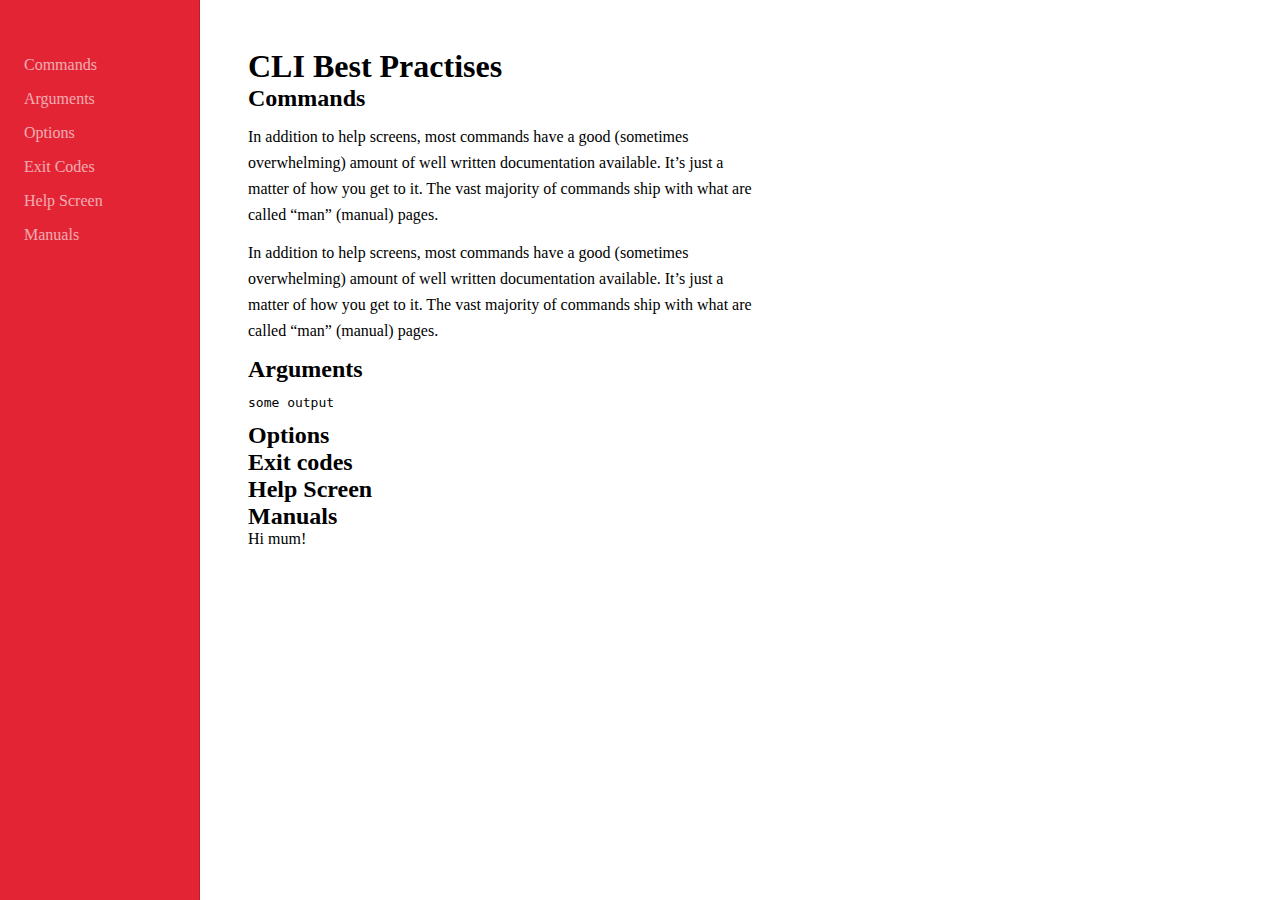
<file: index.html>
<!doctype html>
<html>
  <head>
  <meta charset="utf-8">
  <title>CLI Best Practises</title>
  <link rel="stylesheet" type="text/css" href="styles/default.css" />
  </head>
  <body>
    <div id="wrapper">
      <nav>
        <a href="">Commands</a>
        <a href="">Arguments</a>
        <a href="">Options</a>
        <a href="">Exit Codes</a>
        <a href="">Help Screen</a>
        <a href="">Manuals</a>
      </nav>
      <article>
        <h1>CLI Best Practises</h1>
        <h2>Commands</h2>
        <p>In addition to help screens, most commands have a good (sometimes overwhelming) amount of well written documentation available. It’s just a matter of how you get to it. The vast majority of commands ship with what are called “man” (manual) pages. </p>
        <p>In addition to help screens, most commands have a good (sometimes overwhelming) amount of well written documentation available. It’s just a matter of how you get to it. The vast majority of commands ship with what are called “man” (manual) pages. </p>
        <h2>Arguments</h2>
        <blockquote>
        some output
        </blockquote>
        <h2>Options</h2>
        <h2>Exit codes</h2>
        <h2>Help Screen</h2>
        <h2>Manuals</h2>
        Hi mum!</article>
    </div>
  </body>
</html>
</file>
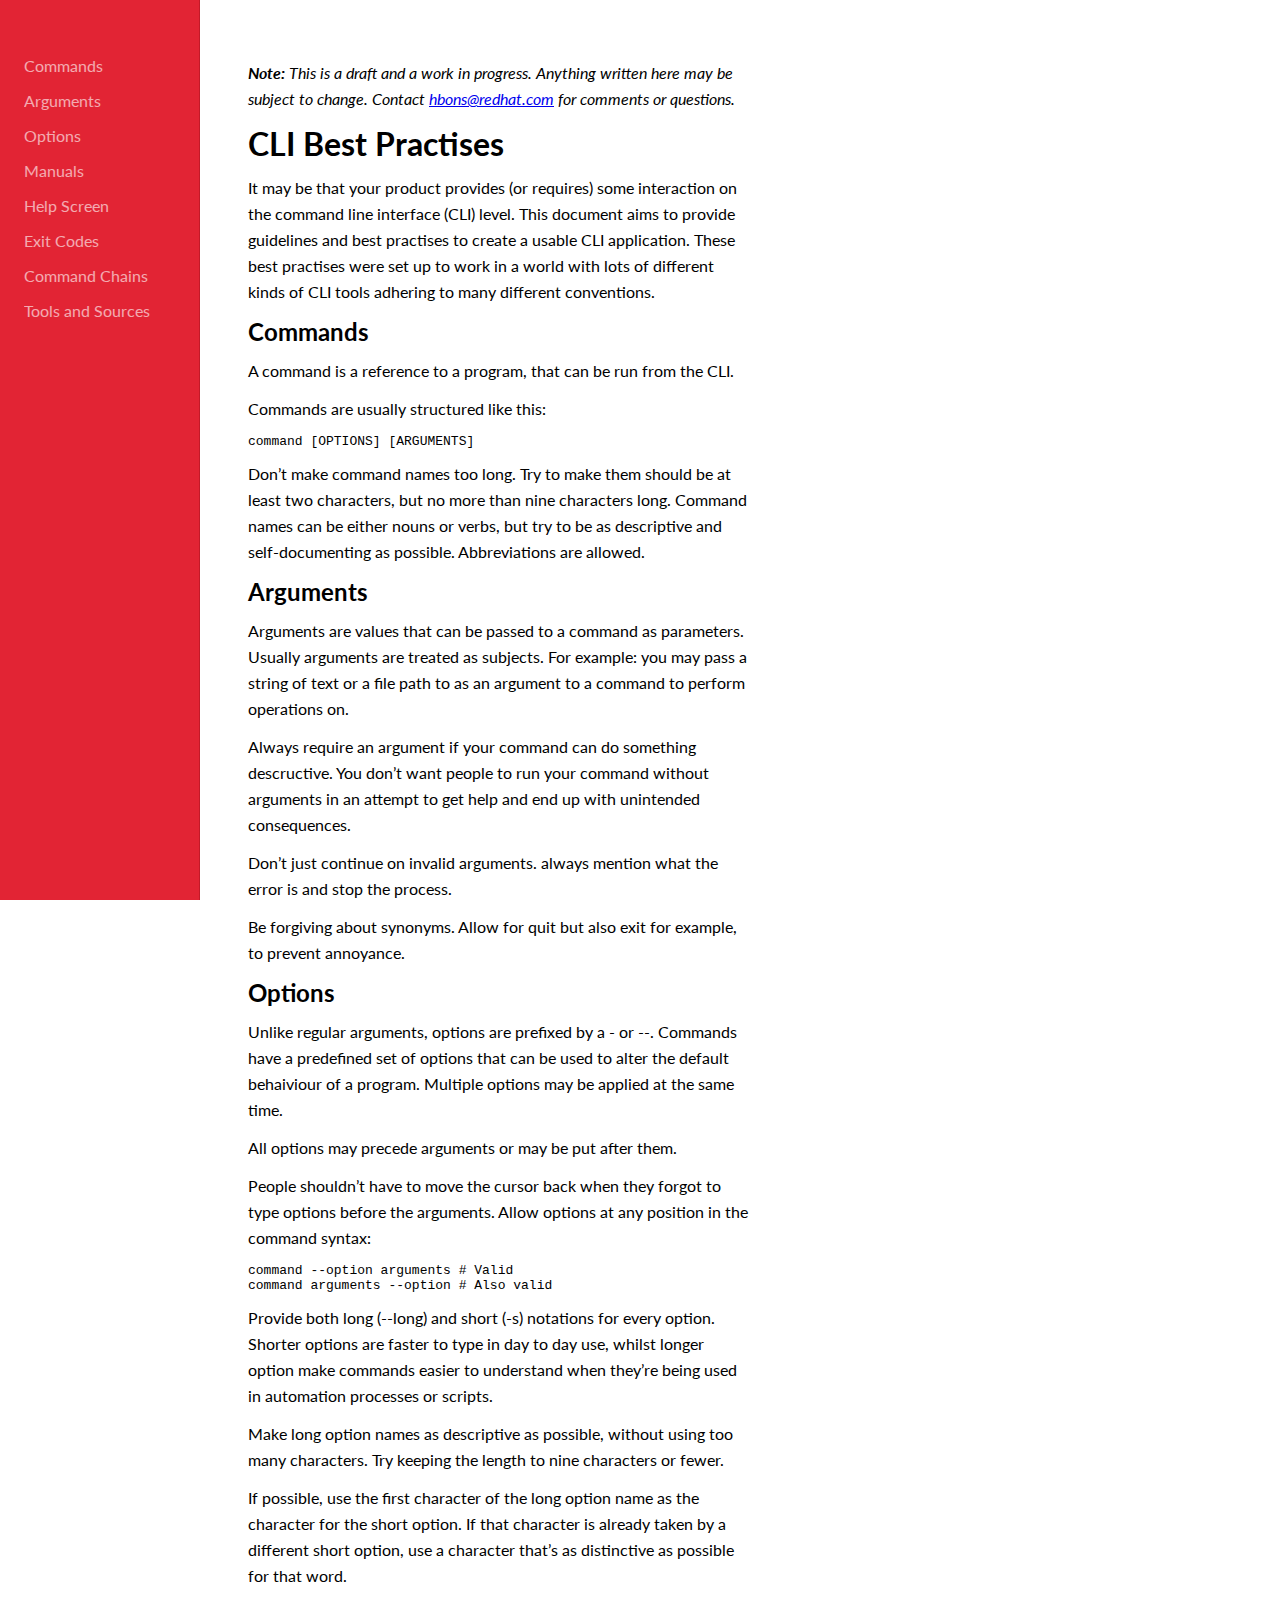
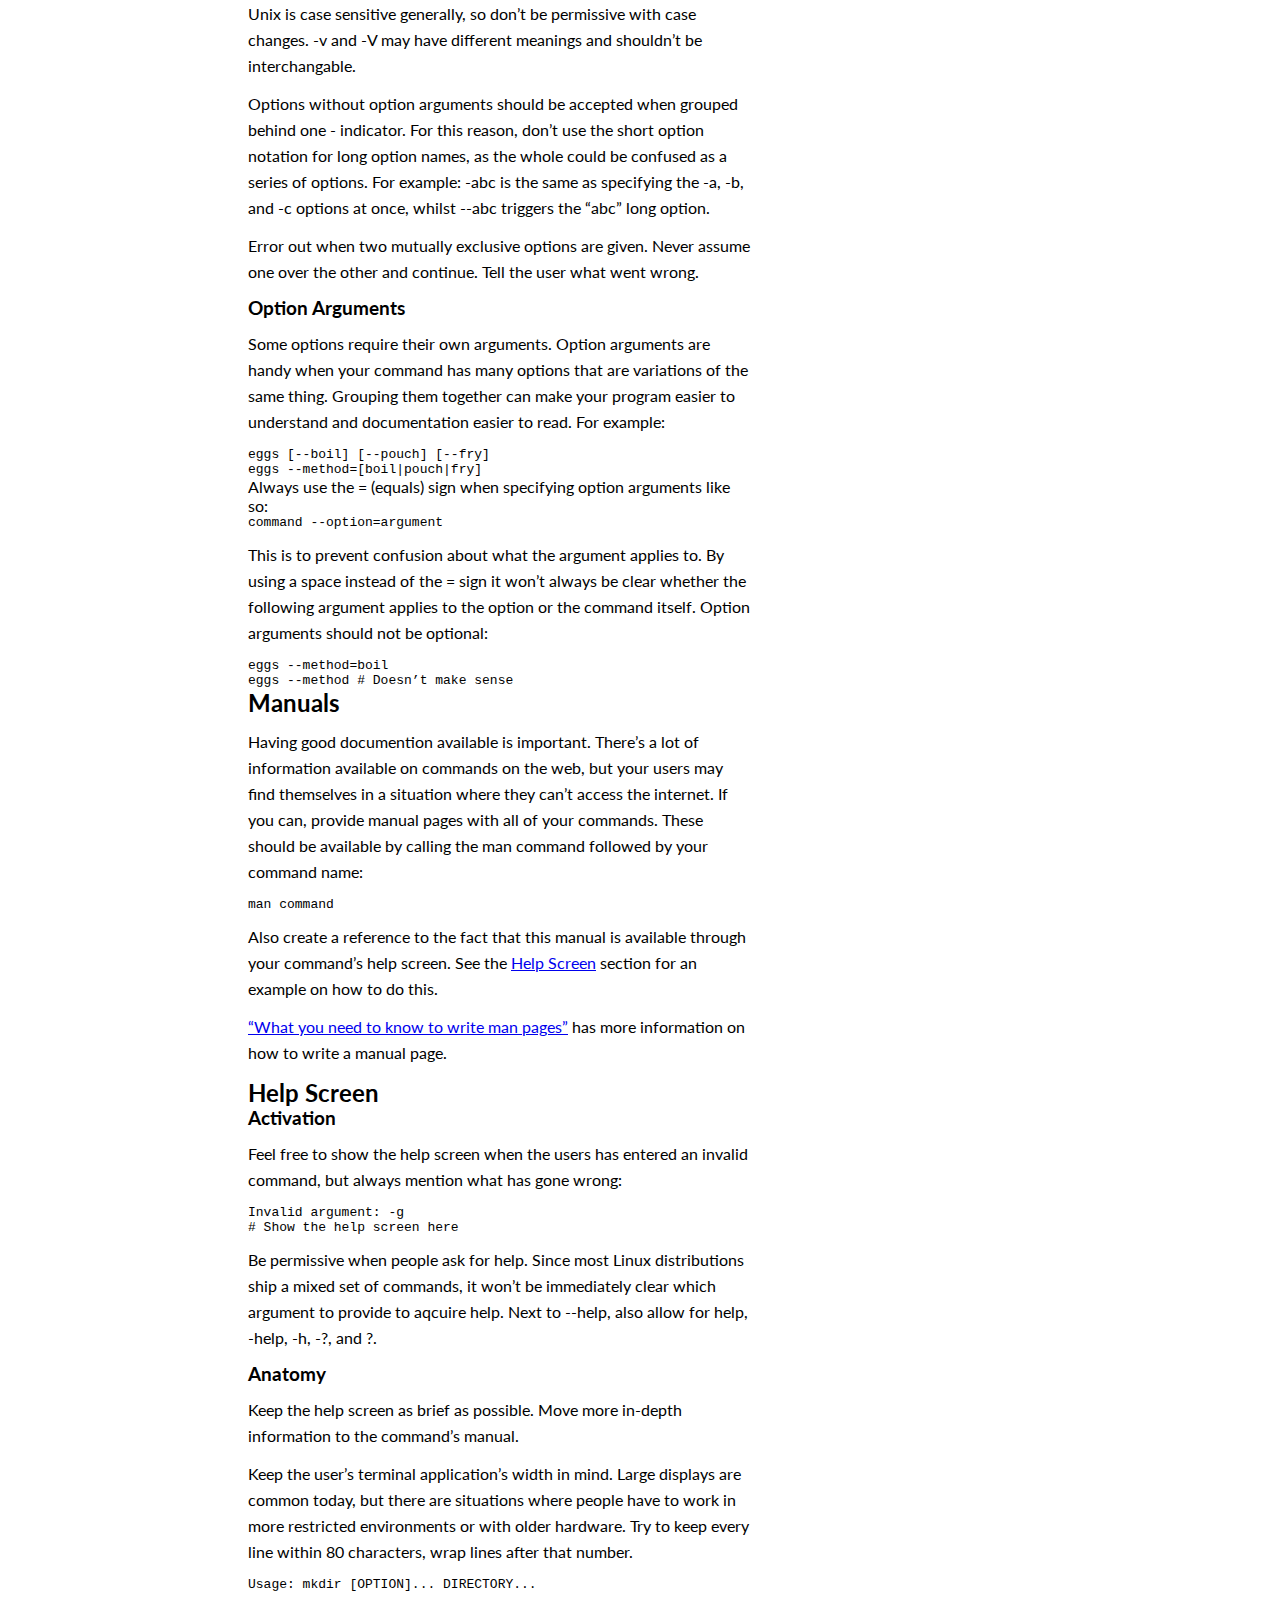
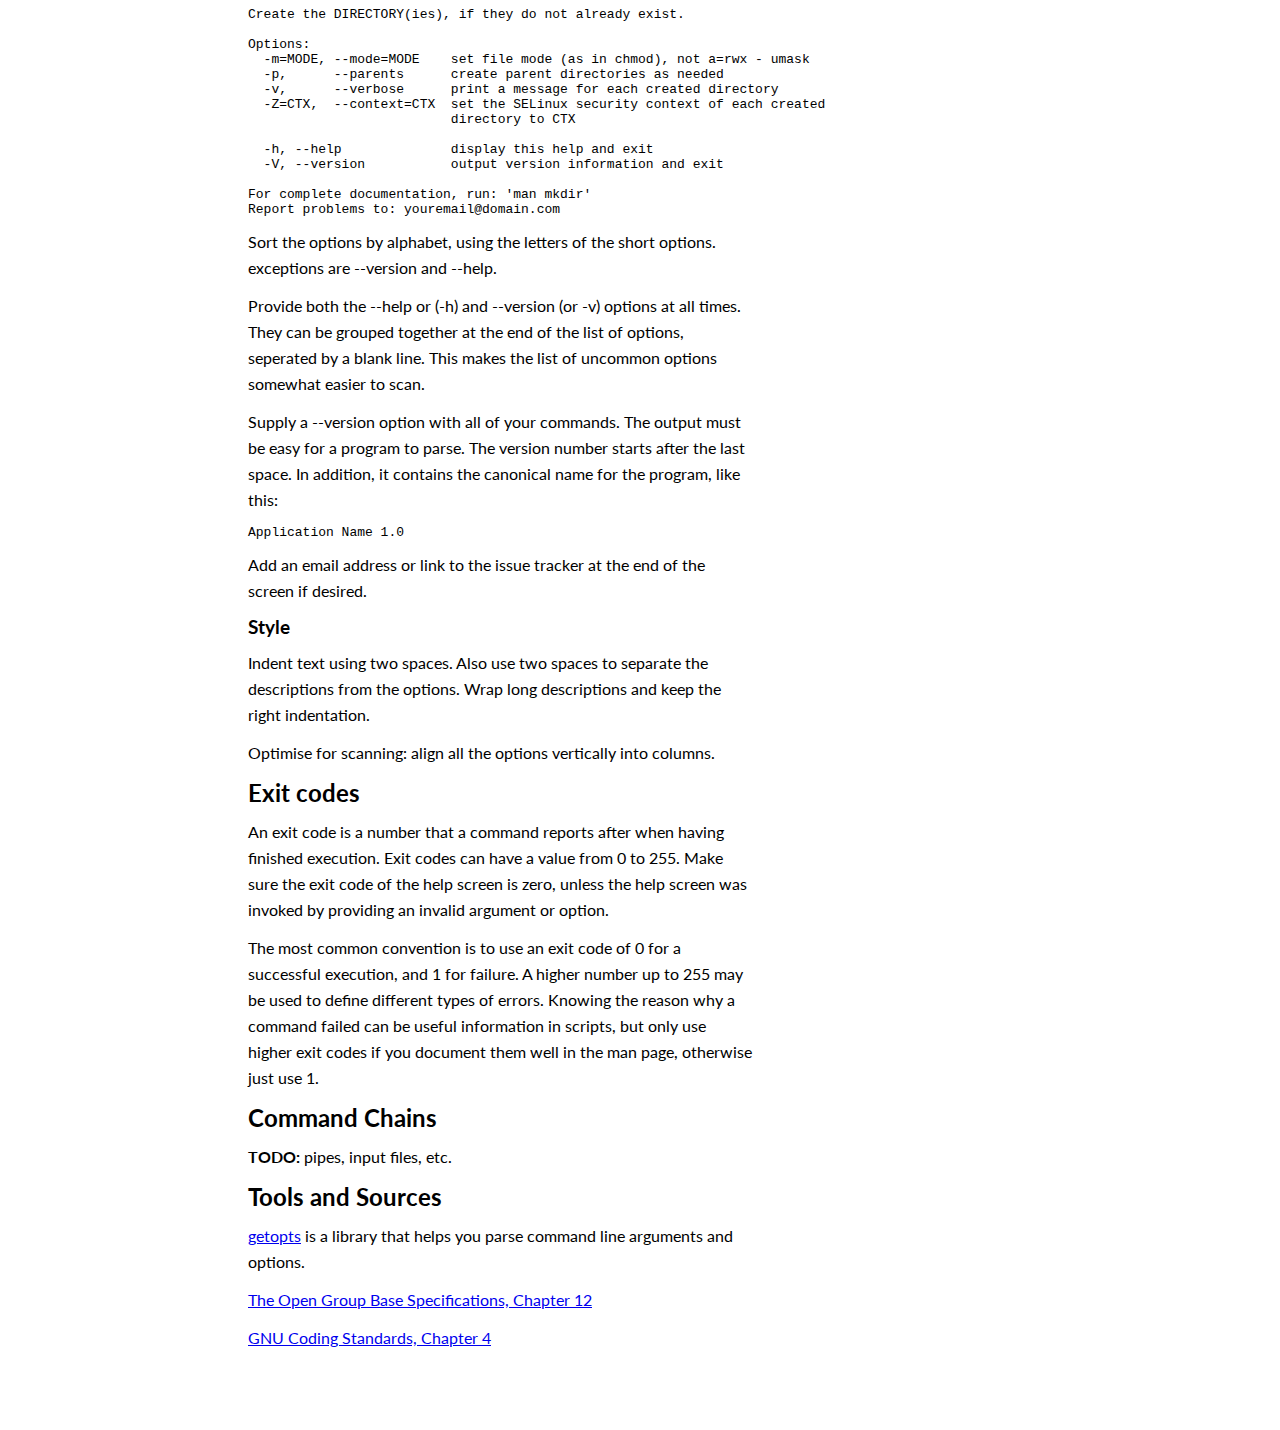
<file: CLI-Styleguide.html>
<!doctype html>
<html>
  <head>
  <meta charset="utf-8">
  <title>CLI Best Practises</title>
  <link rel="stylesheet" type="text/css" href="styles/default.css" />
  <link href='http://fonts.googleapis.com/css?family=Lato:400,700,300italic' rel='stylesheet' type='text/css'>
  </head>
  <body>
    <div id="wrapper">
      <nav>
        <a href="#Commands">Commands</a>
        <a href="#Arguments">Arguments</a>
        <a href="#Options">Options</a>
        <a href="#Manuals">Manuals</a>
        <a href="#HelpScreen">Help Screen</a>
        <a href="#ExitCodes">Exit Codes</a>
        <a href="#CommandChains">Command Chains</a>
        <a href="#ToolsAndSources">Tools and Sources</a>
      </nav>
      <article>
        <p class="note"><i><b>Note:</b> This is a draft and a work in progress. Anything written here may be subject to change. Contact <a href="mailto:hbons@redhat.com">hbons@redhat.com</a> for comments or questions.</i></p>
        <h1>CLI Best Practises</h1>
        <p>It may be that your product provides (or requires) some interaction on the command line interface (CLI) level. This document aims to provide guidelines and best practises to create a usable CLI application. These best practises were set up to work in a world with lots of different kinds of CLI tools adhering to many different conventions.
</p>
        <h2 id="Commands">Commands</h2>
        <p>A command is a reference to a program, that can be run from the CLI.</p>
        <p>Commands are usually structured like this:</p>
<pre>
command [OPTIONS] [ARGUMENTS]
</pre>
        <p>Don’t make command names too long. Try to make them should be at least two characters, but no more than nine characters long. Command names can be either nouns or verbs, but try to be as descriptive and self-documenting as possible. Abbreviations are allowed.</p>

        
        <h2 id="Arguments">Arguments</h2>
        <p>Arguments are values that can be passed to a command as parameters. Usually arguments are treated as subjects. For example: you may pass a string of text or a file path to as an argument to a command to perform operations on.</p>
        <p>Always require an argument if your command can do something descructive. You don’t want people to run your command without arguments in an attempt to get help and end up with unintended consequences.</p>
        <p>Don’t just continue on invalid arguments. always mention what the error is and stop the process.</p>
        <p>Be forgiving about synonyms. Allow for <span>quit</span> but also <span>exit</span> for example, to prevent annoyance.</p>
        
        
        <h2 id="Options">Options</h2>
        
        <p>Unlike regular arguments, options are prefixed by a <span>-</span> or <span>--</span>. Commands have a predefined set of options that can be used to alter the default behaiviour of a program. Multiple options may be applied at the same time.</p>
        
        <p>All options may precede arguments or may be put after them.</p>
        <p>People shouldn’t have to move the cursor back when they forgot to type options before the arguments. Allow options at any position in the command syntax:</p>
        
<pre>command --option arguments # Valid
command arguments --option # Also valid
</pre>
        
        <p>Provide both long (<span>--long</span>) and short (<span>-s</span>) notations for every option. Shorter options are faster to type in day to day use, whilst longer option make commands easier to understand when they’re being used in automation processes or scripts.</p>
        
        <p>Make long option names as descriptive as possible, without using too many characters. Try keeping the length to nine characters or fewer.</p>
        
        <p>If possible, use the first character of the long option name as the character for the short option. If that character is already taken by a different short option, use a character that’s as distinctive as possible for that word.</p>
        
        <p>Unix is case sensitive generally, so don’t be permissive with case changes. <span>-v</span> and <span>-V</span> may have different meanings and shouldn’t be interchangable.</p>
        
        <p>Options without option arguments should be accepted when grouped behind one <span>-</span> indicator. For this reason, don’t use the short option notation for long option names, as the whole could be confused as a series of options. For example: <span>-abc</span> is the same as specifying the <span>-a</span>, <span>-b</span>, and <span>-c</span> options at once, whilst <span>--abc</span> triggers the “abc”  long option. 
        
        <p>Error out when two mutually exclusive options are given. Never assume one over the other and continue. Tell the user what went wrong.</p>
           
        
        <h3 id="OptionArguments">Option Arguments</h3>
        <p>Some options require their own arguments. Option arguments are handy when your command has many options that are variations of the same thing. Grouping them together can make your program easier to understand and documentation easier to read. For example:
<pre>
eggs [--boil] [--pouch] [--fry]
eggs --method=[boil|pouch|fry]
</pre>

Always use the <span>=</span> (equals) sign when specifying option arguments like so:
<pre>
command --option=argument
</pre>
            <p>This is to prevent confusion about what the argument applies to. By using a space instead of the <span>=</span> sign it won’t always be clear whether the following argument applies to the option or the command itself. Option arguments should not be optional:</p>

<pre>
eggs --method=boil
eggs --method # Doesn’t make sense
</pre>
        
        <h2 id="Manuals">Manuals</h2>

        <p>Having good documention available is important. There’s a lot of information available on commands on the web, but your users may find themselves in a situation where they can’t access the internet. If you can, provide manual pages with all of your commands. These should be available by calling the <span>man</span> command followed by your command name:</p>
<pre>man command</pre>

        <p>Also create a reference to the fact that this manual is available through your command’s help screen. See the <a href="#HelpScreen">Help Screen</a> section for an example on how to do this.</p><p><a href="http://archive09.linux.com/feature/34212">“What you need to know to write man pages”</a> has more information on how to write a manual page.</p>
        
        
        <h2 id="HelpScreen">Help Screen</h2>

        <h3>Activation</h3>

        <p>Feel free to show the help screen when the users has entered an invalid command, but always mention what has gone wrong:</p>
<pre>
Invalid argument: -g
# Show the help screen here
</pre>
        <p> Be permissive when people ask for help. Since most Linux distributions ship a mixed set of commands, it won’t be immediately clear which argument to provide to aqcuire help. Next to <span>--help</span>, also allow for <span>help</span>, <span>-help</span>, <span>-h</span>, <span>-?</span>, and <span>?</span>.</p>

        
        <h3>Anatomy</h3>
        <p>Keep the help screen as brief as possible. Move more in-depth information to the command’s manual.</p>
        
        <p> Keep the user’s terminal application’s width in mind. Large displays are common today, but there are situations where people have to work in more restricted environments or with older hardware. Try to keep every line within 80 characters, wrap lines after that number.</p>
           
<pre>
Usage: mkdir [OPTION]... DIRECTORY...<br>
Create the DIRECTORY(ies), if they do not already exist.

Options:
  -m=MODE, --mode=MODE    set file mode (as in chmod), not a=rwx - umask
  -p,      --parents      create parent directories as needed
  -v,      --verbose      print a message for each created directory
  -Z=CTX,  --context=CTX  set the SELinux security context of each created
                          directory to CTX
                          
  -h, --help              display this help and exit
  -V, --version           output version information and exit

For complete documentation, run: 'man mkdir'
Report problems to: youremail@domain.com
</pre>
         
      <p>Sort the options by alphabet, using the letters of the short options. exceptions are <span>--version</span> and <span>--help</span>.

      <p>Provide both the <span>--help</span> or (<span>-h</span>) and <span>--version</span> (or <span>-v</span>) options at all times. They can be grouped together at the end of the list of options, seperated by a blank line. This makes the list of uncommon options somewhat easier to scan.</p>

      <p>Supply a <span>--version</span> option with all of your commands. The output must be easy for a program to parse. The version number starts after the last space. In addition, it contains the canonical name for the program, like this:</p>
<pre>
Application Name 1.0
</pre>
      <p>Add an email address or link to the issue tracker at the end of the screen if desired.</p>

      <h3>Style</h3>
      <p>Indent text using two spaces. Also use two spaces to separate the descriptions from the options. Wrap long descriptions and keep the right indentation.</p>   
      <p>Optimise for scanning: align all the options vertically into columns.</p>
       
       
       <h2 id="ExitCodes">Exit codes</h2>
        
        <p>An exit code is a number that a command reports after when having finished execution. Exit codes can have a value from 0 to 255. Make sure the exit code of the help screen is zero, unless the help screen was invoked by providing an invalid argument or option.</p>
        
        <p>The most common convention is to use an exit code of <span>0</span> for a successful execution, and <span>1</span> for failure. A higher number up to <span>255</span> may be used to define different types of errors. Knowing the reason why a command failed can be useful information in scripts, but only use higher exit codes if you document them well in the <span>man</span> page, otherwise just use <span>1</span>.</p>
        </p>
        
       
       <h2 id="CommandChains">Command Chains</h2>
       <p><b>TODO: </b>pipes, input files, etc.</p>
        
        
      <h2 id="ToolsAndSources">Tools and Sources</h2>
      <p><a href="http://en.wikipedia.org/wiki/Getopt">getopts</a> is a library that helps you parse command line arguments and options.</p>
      <p><a href="http://pubs.opengroup.org/onlinepubs/9699919799/basedefs/V1_chap12.html">The Open Group Base Specifications, Chapter 12</a><br>
      <p><a href="http://www.gnu.org/prep/standards/standards.html">GNU Coding Standards, Chapter 4</a></p>
      <br>
      </article>
    </div>
  </body>
</html>
</file>
<file: styles/default.css>
* {
  box-sizing: border-box;
  -moz-box-sizing: border-box;
  -webkit-box-sizing: border-box;
  -ms-box-sizing: border-box;
  -o-box-sizing: border-box;
  margin: 0;
  padding: 0;
}

html, body {
  height: 100%;
  min-height: 100%;
  font-family: "Lato";
}

#wrapper {
  min-height: 100%;
  height: 100%;
}

nav {
  float: left;
  height: 100%;
  background-color: #e22434;
  width: 200px;
  border-right: 1px #c21a28 solid;
  padding-top: 48px;
}

nav a {
  display: block;
  width: 100%;
  padding: 8px 24px;
  text-decoration: none;
  color: #fff;
  opacity: 0.61;
}

nav a:hover {
  background-color: #e22434;
  opacity: 1.0;
}

article {
  text-align: left;
  float: left;
  padding: 48px;
  width: 600px;
}

article p {
  font-size: 16px;
  line-height: 26px;
  margin: 12px 0;
}

h1, h2, h3 {

}

blockquote {
  font-family: monospace;
  margin: 12px 0;
}
</file>
